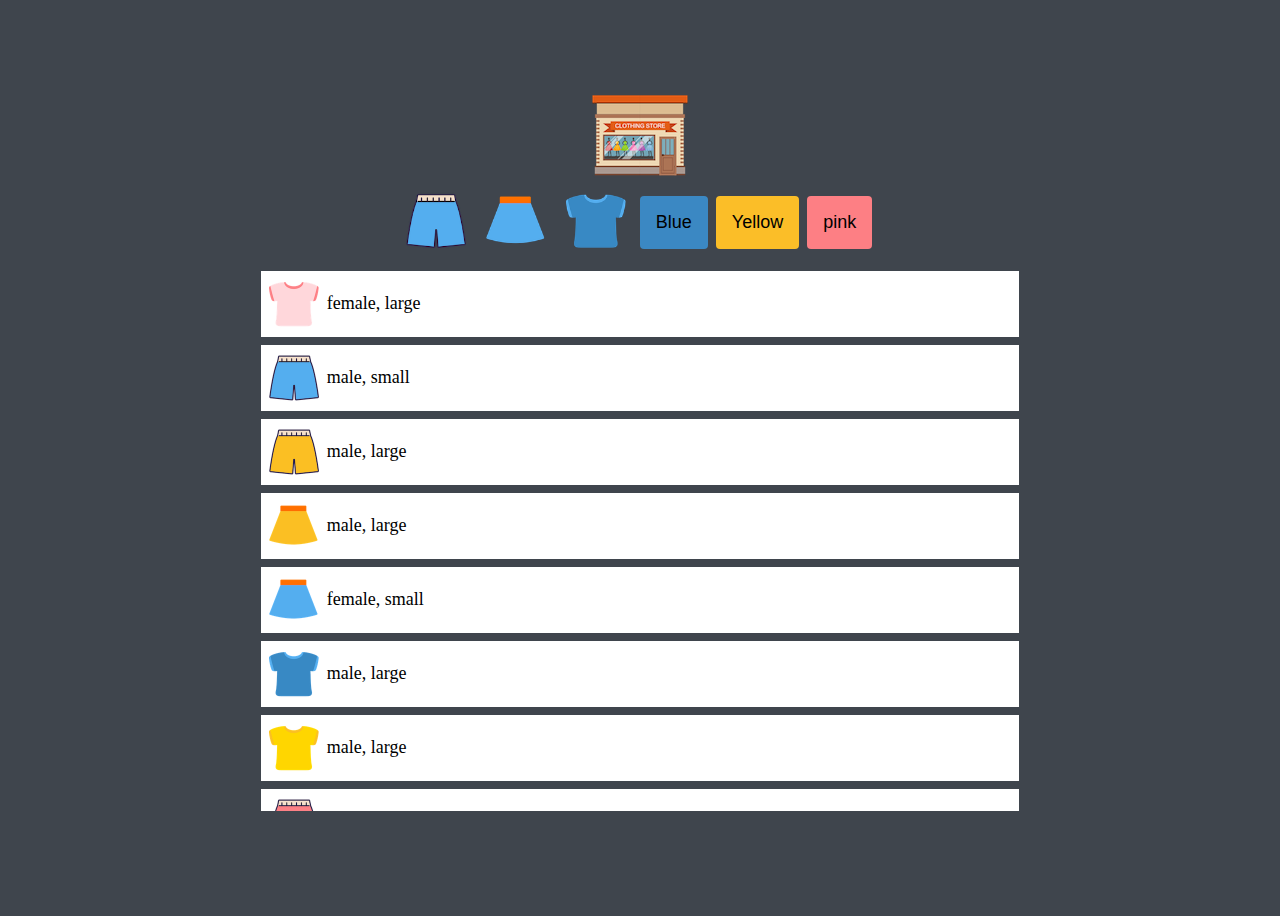
<file: index1.html>
<!-- 선생님버전 -->
<!DOCTYPE html>
<html lang="en">

<head>
  <meta charset="UTF-8">
  <meta http-equiv="X-UA-Compatible" content="IE=edge">
  <meta name="viewport" content="width=device-width, initial-scale=1.0">
  <link rel="stylesheet" href="style1.css">
  <script src="src/main-filtering.js"></script>
  <title>Online Shopping</title>
</head>

<body>
  <!-- logo -->
  <img src="img/logo.png" alt="Logo" class="logo">

  <!-- buttons -->
  <section class="buttons">
    <button class="btn"><img src="img/blue_p.png" alt="pants" class="imgBtn" data-key="type"
        data-value="pants"></button>
    <button class="btn"><img src="img/blue_s.png" alt="skirt" class="imgBtn" data-key="type"
        data-value="skirt"></button>
    <button class="btn"><img src="img/blue_t.png" alt="tshirt" class="imgBtn" data-key="type"
        data-value="tshirt"></button>
    <button class="btn colorBtn blue" data-key="color" data-value="blue">Blue</button>
    <button class="btn colorBtn yellow" data-key="color" data-value="yellow">Yellow</button>
    <button class="btn colorBtn pink" data-key="color" data-value="pink">pink</button>
  </section>

  <!-- items -->
  <ul class="items">
    <!-- 
    <li class="item">
      <img src="img/blue_p.png" alt="" class="item__thumbnail">
      <span class="item__description">male, small size</span>
    </li>
    <li class="item">
      <img src="img/yellow_s.png" alt="" class="item__thumbnail">
      <span class="item__description">female, small size</span>
    </li>
    <li class="item">
      <img src="img/yellow_t.png" alt="" class="item__thumbnail">
      <span class="item__description">male, large size</span>
    </li>
    <li class="item">
      <img src="img/pink_s.png" alt="" class="item__thumbnail">
      <span class="item__description">female, small size</span>
    </li>
    <li class="item">
      <img src="img/yellow_p.png" alt="" class="item__thumbnail">
      <span class="item__description">female, small size</span>
    </li>
    <li class="item">
      <img src="img/pink_t.png" alt="" class="item__thumbnail">
      <span class="item__description">male, medium size</span>
    </li>
    <li class="item">
      <img src="img/blue_t.png" alt="" class="item__thumbnail">
      <span class="item__description">male, small size</span>
    </li>
    <li class="item">
      <img src="img/blue_s.png" alt="" class="item__thumbnail">
      <span class="item__description">female, small size</span>
    </li> -->
  </ul>
</body>

</html>
</file>
<file: style1.css>
:root {
	/* color */
	--color-black: #3f454d;
	--color-white: #ffffff;
	--color-blue: #3b88c3;
	--color-yellow: #fbbe28;
	--color-pink: #fd7f84;
	--color-light-grey: #dfdfdf;

	/* size */
	--base-space: 8px;
	--size-button: 60px;
	--size-border: 4px;
	--size-thumbnail: 50px;
	--font-size: 18px;

	/* animation */
	--animation-duration: 300ms;
}

body {
	height: 100vh;
	background-color: var(--color-black);
	display: flex;
	flex-direction: column;
	justify-content: center;
	align-items: center;
}

.logo {
	cursor: pointer;
	transition: transform var(--animation-duration) ease;
}

.btn {
	background: transparent;
	border: none;
	outline: none;
	cursor: pointer;
	transition: transform var(--animation-duration) ease;
	margin-right: var(--base-space);
}

.btn:hover,
.logo:hover {
	transform: scale(1.1);
}

.buttons {
	display: flex;
	align-items: center;
}
.imgBtn {
	width: var(--size-button);
	height: var(--size-button);
}

.colorBtn {
	font-size: var(--font-size);
	padding: calc(var(--base-space) * 2);
	border-radius: var(--size-border);
}

.blue {
	background-color: var(--color-blue);
}
.yellow {
	background-color: var(--color-yellow);
}
.pink {
	background-color: var(--color-pink);
}

.items {
	width: 60%;
	height: 60%;
	list-style: none;
	/* li는 기본적으로 왼쪽에 패딩이 들어가있다. */
	padding-left: 0;
	overflow-y: scroll;
}

.item {
	background-color: var(--color-white);
	display: flex;
	align-items: center;
	padding: var(--base-space);
	margin-bottom: var(--base-space);
}

.item.invisible {
	background-color: var(--color-white);
	display: none;
}

.item__thumbnail {
	width: var(--size-thumbnail);
	height: var(--size-thumbnail);
}

.item__description {
	margin-left: var(--base-space);
	font-size: var(--font-size);
}
</file>
